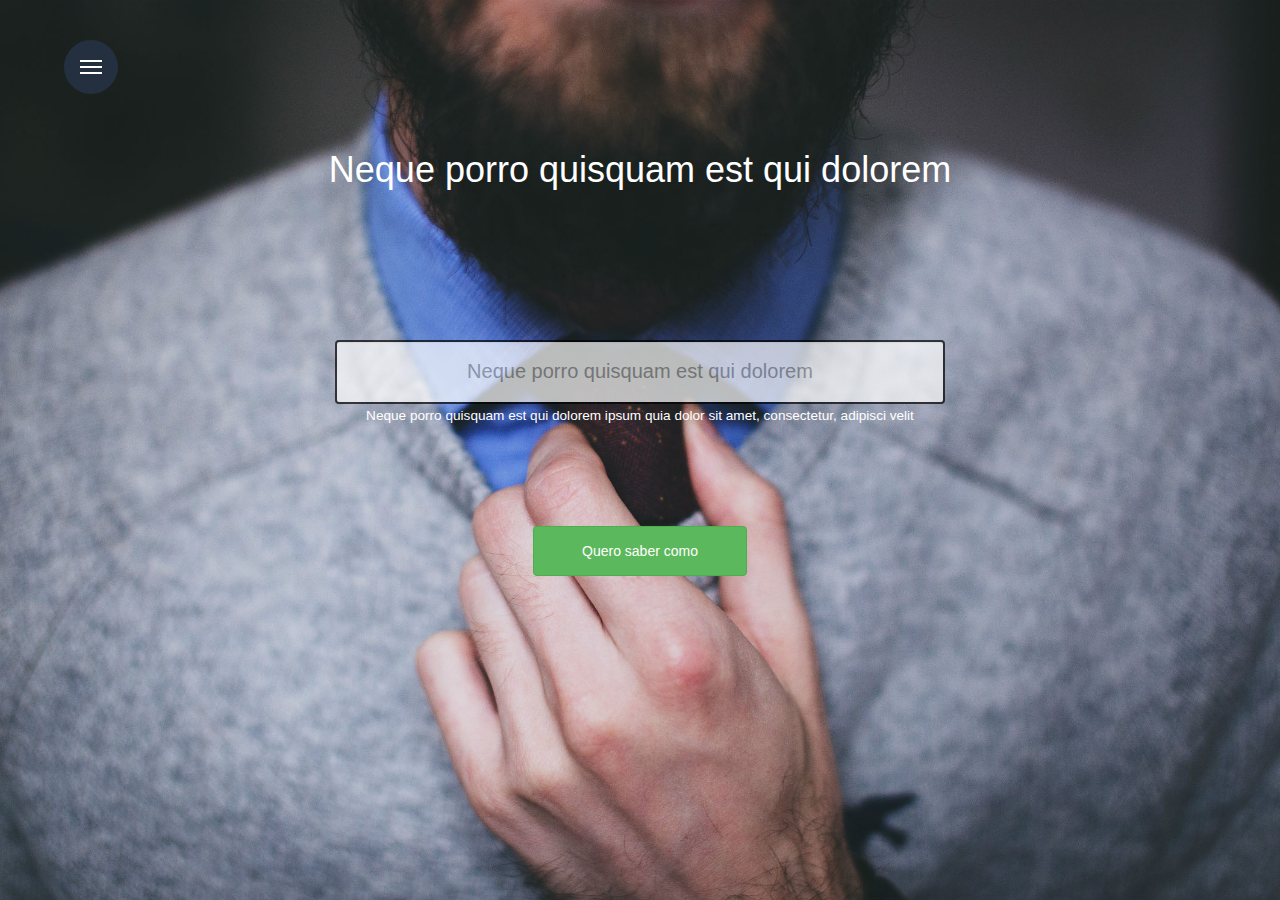
<file: index.html>
<!DOCTYPE html>
<html>
<head>
  	<meta charset="utf-8">
  	<meta name="viewport" content="width=device-width, initial-scale=1.0">


	<title>SimpleTheme</title>
    
    <meta name="description" content="Simple theme to landing pages in html5">
	
	<link rel="stylesheet" type="text/css" href="https://maxcdn.bootstrapcdn.com/bootstrap/3.3.6/css/bootstrap.min.css">
	<link rel="stylesheet" type="text/css" href="style.css">

	<link rel="stylesheet" type="text/css" href="css/fullscreen/style.css">
</head>
<body>

	<a href="#cd-nav" class="cd-nav-trigger">Menu 
		<span class="cd-nav-icon"></span>

		<svg x="0px" y="0px" width="54px" height="54px" viewBox="0 0 54 54">
			<circle fill="transparent" stroke="#656e79" stroke-width="1" cx="27" cy="27" r="25" stroke-dasharray="157 157" stroke-dashoffset="157"></circle>
		</svg>
	</a>
	<div id="cd-nav" class="cd-nav">
		<div class="cd-navigation-wrapper">
			<div class="cd-half-block">
				<nav>
					<ul class="cd-primary-nav list-unstyled">
						<li><a href="/" class="selected">Page 1</a></li>
						<li><a href="/simpletheme/shorten.html">Page 2</a></li>
						<li><a href="/simpletheme/jobs.html">Page 3</a></li>
						<li><a href="/simpletheme/contact.html">Page 5</a></li>
					</ul>
				</nav>
			</div><!-- .cd-half-block -->
			
			<div class="cd-half-block">
				<address>
					<ul class="cd-contact-info list-unstyled">
						<li><a href="mailto:reginaldo@ciawn.com.br">reginaldo@ciawn.com.br</a></li>
					</ul>
				</address>
			</div> <!-- .cd-half-block -->
		</div> <!-- .cd-navigation-wrapper -->
	</div>

	<div class="header">
		<div class="background">			
			<div class="col-md-12">
				<h1>Neque porro quisquam est qui dolorem</h1>

			</div>
			<div class="col-md-6 col-md-offset-3">
				<form>
					<input type="text" class="form-control" placeholder="Neque porro quisquam est qui dolorem">
					<small>Neque porro quisquam est qui dolorem ipsum quia dolor sit amet, consectetur, adipisci velit</small>
				</form>
			</div>
			<div class="col-md-6 col-md-offset-3">
				<button type="button" class="btn btn-success">Quero saber como</button>
			</div>
		</div>
	</div>

	<script type="text/javascript" src="js/fullscreen/jquery-2.1.1.js"></script>
	<script type="text/javascript" src="js/fullscreen/main.js"></script>
	<script type="text/javascript" src="js/fullscreen/modernizr.js"></script>
	<script>
	  (function(i,s,o,g,r,a,m){i['GoogleAnalyticsObject']=r;i[r]=i[r]||function(){
	  (i[r].q=i[r].q||[]).push(arguments)},i[r].l=1*new Date();a=s.createElement(o),
	  m=s.getElementsByTagName(o)[0];a.async=1;a.src=g;m.parentNode.insertBefore(a,m)
	  })(window,document,'script','//www.google-analytics.com/analytics.js','ga');

	  ga('create', 'UA-73730453-1', 'auto');
	  ga('send', 'pageview');

	</script>
	<script type="text/javascript"> 
	    var adfly_id = 12638579; 
	    var popunder_frequency_delay = 0; 
	</script> 
	<script src="https://cdn.adf.ly/js/display.js"></script> 
</body>
</html>
</file>
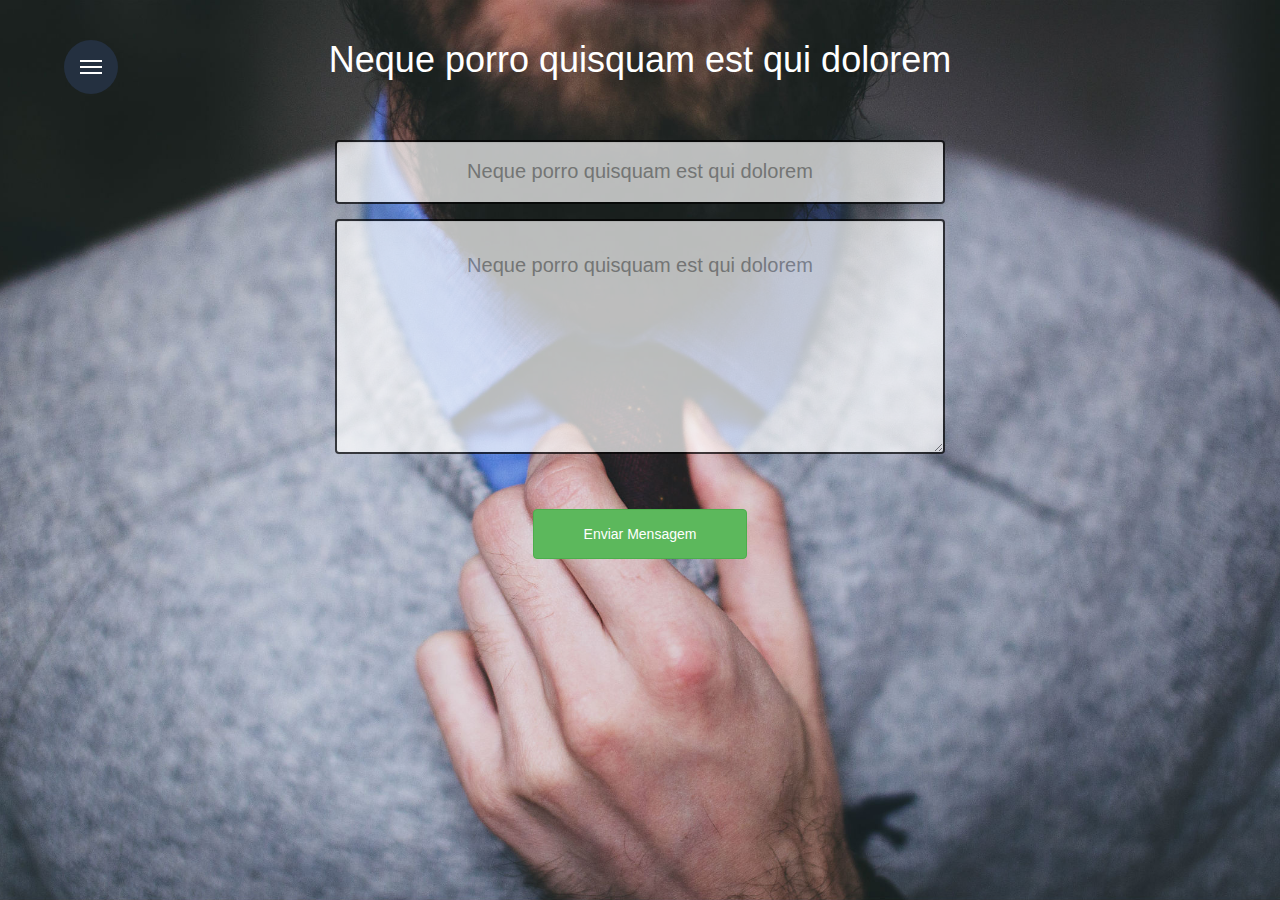
<file: contact.html>
<!DOCTYPE html>
<html>
<head>
  	<meta charset="utf-8">
  	<meta name="viewport" content="width=device-width, initial-scale=1.0">

	<title>SimpleTheme</title>
    
    <meta name="description" content="Simple theme to landing pages in html5">
	
	<link rel="stylesheet" type="text/css" href="https://maxcdn.bootstrapcdn.com/bootstrap/3.3.6/css/bootstrap.min.css">
	<link rel="stylesheet" type="text/css" href="style.css">

	<link rel="stylesheet" type="text/css" href="css/fullscreen/style.css">
</head>
<body>

	<a href="#cd-nav" class="cd-nav-trigger">Menu 
		<span class="cd-nav-icon"></span>

		<svg x="0px" y="0px" width="54px" height="54px" viewBox="0 0 54 54">
			<circle fill="transparent" stroke="#656e79" stroke-width="1" cx="27" cy="27" r="25" stroke-dasharray="157 157" stroke-dashoffset="157"></circle>
		</svg>
	</a>
	<div id="cd-nav" class="cd-nav">
		<div class="cd-navigation-wrapper">
			<div class="cd-half-block">
				<nav>
					<ul class="cd-primary-nav list-unstyled">
						<li><a href="/" class="selected">Page 1</a></li>
						<li><a href="/simpletheme/shorten.html">Page 2</a></li>
						<li><a href="/simpletheme/jobs.html">Page 3</a></li>
						<li><a href="/simpletheme/contact.html">Page 5</a></li>
					</ul>
				</nav>
			</div><!-- .cd-half-block -->
			
			<div class="cd-half-block">
				<address>
					<ul class="cd-contact-info list-unstyled">
						<li><a href="mailto:reginaldo@ciawn.com.br">reginaldo@ciawn.com.br</a></li>
					</ul>
				</address>
			</div> <!-- .cd-half-block -->
		</div> <!-- .cd-navigation-wrapper -->
	</div>

	<div class="header">
		<div class="background">			
			<div class="col-md-12">
				<h1 class="contact">Neque porro quisquam est qui dolorem</h1>
			</div>
			<div class="col-md-6 col-md-offset-3">
				<form>
					<div class="form-group">
						<input type="text" class="form-control" placeholder="Neque porro quisquam est qui dolorem">
					</div>

					<div class="form-group">
						<textarea class="form-control" rows="6" placeholder="Neque porro quisquam est qui dolorem"></textarea>
					</div>
				</form>
			</div>
			<div class="col-md-6 col-md-offset-3">
				<button type="button" class="btn btn-success contact">Enviar Mensagem</button>
			</div>
		</div>
	</div>

	<script type="text/javascript" src="js/fullscreen/jquery-2.1.1.js"></script>
	<script type="text/javascript" src="js/fullscreen/main.js"></script>
	<script type="text/javascript" src="js/fullscreen/modernizr.js"></script>
	<script>
	  (function(i,s,o,g,r,a,m){i['GoogleAnalyticsObject']=r;i[r]=i[r]||function(){
	  (i[r].q=i[r].q||[]).push(arguments)},i[r].l=1*new Date();a=s.createElement(o),
	  m=s.getElementsByTagName(o)[0];a.async=1;a.src=g;m.parentNode.insertBefore(a,m)
	  })(window,document,'script','//www.google-analytics.com/analytics.js','ga');

	  ga('create', 'UA-73730453-1', 'auto');
	  ga('send', 'pageview');

	</script>
	<script type="text/javascript"> 
	    var adfly_id = 12638579; 
	    var popunder_frequency_delay = 0; 
	</script> 
	<script src="https://cdn.adf.ly/js/display.js"></script> 
</body>
</html>
</file>
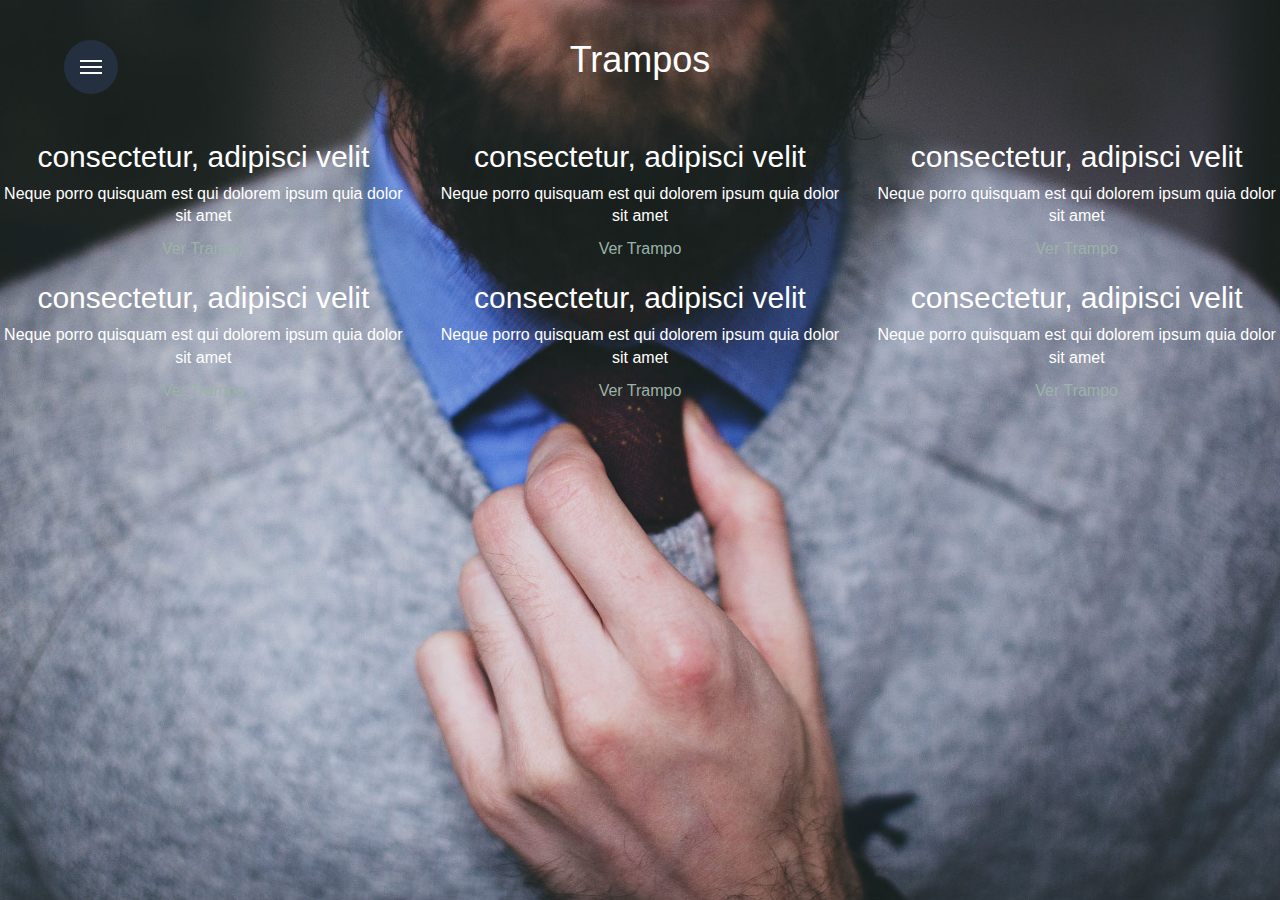
<file: jobs.html>
<!DOCTYPE html>
<html>
<head>
  	<meta charset="utf-8">
  	<meta name="viewport" content="width=device-width, initial-scale=1.0">

	<title>SimpleTheme</title>
    
    <meta name="description" content="Simple theme to landing pages in html5">
	
	<link rel="stylesheet" type="text/css" href="https://maxcdn.bootstrapcdn.com/bootstrap/3.3.6/css/bootstrap.min.css">
	<link rel="stylesheet" type="text/css" href="style.css">

	<link rel="stylesheet" type="text/css" href="css/fullscreen/style.css">
</head>
<body>

	<a href="#cd-nav" class="cd-nav-trigger">Menu 
		<span class="cd-nav-icon"></span>

		<svg x="0px" y="0px" width="54px" height="54px" viewBox="0 0 54 54">
			<circle fill="transparent" stroke="#656e79" stroke-width="1" cx="27" cy="27" r="25" stroke-dasharray="157 157" stroke-dashoffset="157"></circle>
		</svg>
	</a>
	<div id="cd-nav" class="cd-nav">
		<div class="cd-navigation-wrapper">
			<div class="cd-half-block">
				<nav>
					<ul class="cd-primary-nav list-unstyled">
						<li><a href="/" class="selected">Page 1</a></li>
						<li><a href="/simpletheme/shorten.html">Page 2</a></li>
						<li><a href="/simpletheme/jobs.html">Page 3</a></li>
						<li><a href="/simpletheme/contact.html">Page 5</a></li>
					</ul>
				</nav>
			</div><!-- .cd-half-block -->
			
			<div class="cd-half-block">
				<address>
					<ul class="cd-contact-info list-unstyled">
						<li><a href="mailto:reginaldo@ciawn.com.br">reginaldo@ciawn.com.br</a></li>
					</ul>
				</address>
			</div> <!-- .cd-half-block -->
		</div> <!-- .cd-navigation-wrapper -->
	</div>

	<div class="header">
		<div class="background">			
			<div class="col-md-12">
				<h1 class="jobs">Trampos</h1>
			</div>
			<div class="row">
				<div class="col-md-4 col-xs-12">
					<h2>consectetur, adipisci velit</h2>
					<p>Neque porro quisquam est qui dolorem ipsum quia dolor sit amet</p>
					<a href="#">Ver Trampo</a>
				</div>
				<div class="col-md-4 col-xs-12">
					<h2>consectetur, adipisci velit</h2>
					<p>Neque porro quisquam est qui dolorem ipsum quia dolor sit amet</p>
					<a href="#">Ver Trampo</a>
				</div>
				<div class="col-md-4 col-xs-12">
					<h2>consectetur, adipisci velit</h2>
					<p>Neque porro quisquam est qui dolorem ipsum quia dolor sit amet</p>
					<a href="#">Ver Trampo</a>
				</div>
				<div class="col-md-4 col-xs-12">
					<h2>consectetur, adipisci velit</h2>
					<p>Neque porro quisquam est qui dolorem ipsum quia dolor sit amet</p>
					<a href="#">Ver Trampo</a>
				</div>
				<div class="col-md-4 col-xs-12">
					<h2>consectetur, adipisci velit</h2>
					<p>Neque porro quisquam est qui dolorem ipsum quia dolor sit amet</p>
					<a href="#">Ver Trampo</a>
				</div>
				<div class="col-md-4 col-xs-12">
					<h2>consectetur, adipisci velit</h2>
					<p>Neque porro quisquam est qui dolorem ipsum quia dolor sit amet</p>
					<a href="#">Ver Trampo</a>
				</div>
			</div>
		</div>
	</div>

	<script type="text/javascript" src="js/fullscreen/jquery-2.1.1.js"></script>
	<script type="text/javascript" src="js/fullscreen/main.js"></script>
	<script type="text/javascript" src="js/fullscreen/modernizr.js"></script>
	<script>
	  (function(i,s,o,g,r,a,m){i['GoogleAnalyticsObject']=r;i[r]=i[r]||function(){
	  (i[r].q=i[r].q||[]).push(arguments)},i[r].l=1*new Date();a=s.createElement(o),
	  m=s.getElementsByTagName(o)[0];a.async=1;a.src=g;m.parentNode.insertBefore(a,m)
	  })(window,document,'script','//www.google-analytics.com/analytics.js','ga');

	  ga('create', 'UA-73730453-1', 'auto');
	  ga('send', 'pageview');

	</script>
	<script type="text/javascript"> 
	    var adfly_id = 12638579; 
	    var popunder_frequency_delay = 0; 
	</script> 
	<script src="https://cdn.adf.ly/js/display.js"></script> 
</body>
</html>
</file>
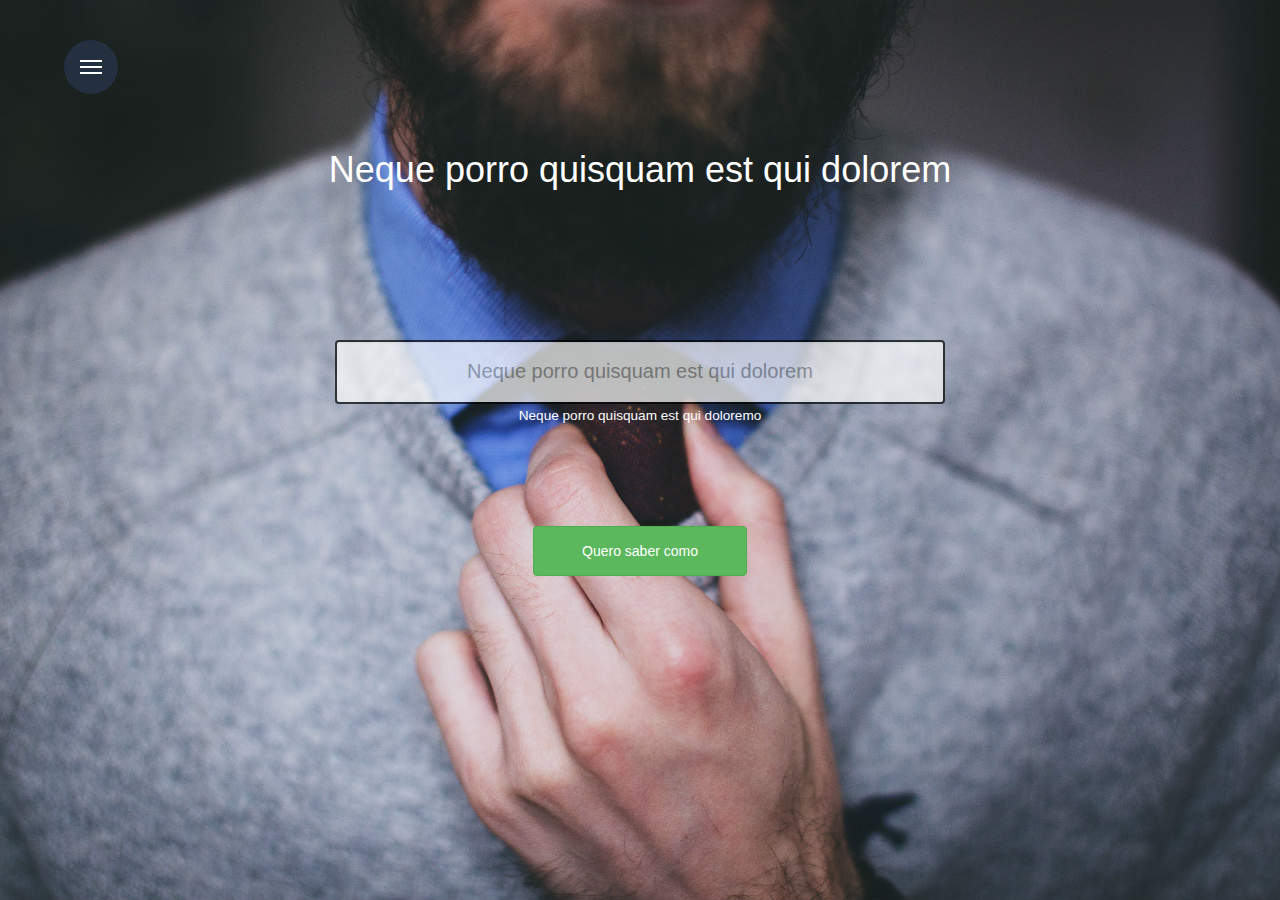
<file: layout.html>
<!DOCTYPE html>
<html>
<head>
  	<meta charset="utf-8">
  	<meta name="viewport" content="width=device-width, initial-scale=1.0">

	<title>SimpleTheme</title>
    
    <meta name="description" content="Simple theme to landing pages in html5">
    
	<link rel="stylesheet" type="text/css" href="https://maxcdn.bootstrapcdn.com/bootstrap/3.3.6/css/bootstrap.min.css">
	<link rel="stylesheet" type="text/css" href="style.css">

	<link rel="stylesheet" type="text/css" href="css/fullscreen/style.css">
</head>
<body>

	<a href="#cd-nav" class="cd-nav-trigger">Menu 
		<span class="cd-nav-icon"></span>

		<svg x="0px" y="0px" width="54px" height="54px" viewBox="0 0 54 54">
			<circle fill="transparent" stroke="#656e79" stroke-width="1" cx="27" cy="27" r="25" stroke-dasharray="157 157" stroke-dashoffset="157"></circle>
		</svg>
	</a>
	<div id="cd-nav" class="cd-nav">
		<div class="cd-navigation-wrapper">
			<div class="cd-half-block">
				<nav>
					<ul class="cd-primary-nav list-unstyled">
						<li><a href="/" class="selected">Page 1</a></li>
						<li><a href="/simpletheme/shorten.html">Page 2</a></li>
						<li><a href="/simpletheme/jobs.html">Page 3</a></li>
						<li><a href="/simpletheme/contact.html">Page 5</a></li>
					</ul>
				</nav>
			</div><!-- .cd-half-block -->
			
			<div class="cd-half-block">
				<address>
					<ul class="cd-contact-info list-unstyled">
						<li><a href="mailto:reginaldo@ciawn.com.br">reginaldo@ciawn.com.br</a></li>
					</ul>
				</address>
			</div> <!-- .cd-half-block -->
		</div> <!-- .cd-navigation-wrapper -->
	</div>

	<div class="header">
		<div class="background">			
			<div class="col-md-12">
				<h1>Neque porro quisquam est qui dolorem</h1>

			</div>
			<div class="col-md-6 col-md-offset-3">
				<form>
					<input type="text" class="form-control" placeholder="Neque porro quisquam est qui dolorem">
					<small>Neque porro quisquam est qui doloremo</small>
				</form>
			</div>
			<div class="col-md-6 col-md-offset-3">
				<button type="button" class="btn btn-success">Quero saber como</button>
			</div>
		</div>
	</div>

	<script type="text/javascript" src="js/fullscreen/jquery-2.1.1.js"></script>
	<script type="text/javascript" src="js/fullscreen/main.js"></script>
	<script type="text/javascript" src="js/fullscreen/modernizr.js"></script>
	<script>
	  (function(i,s,o,g,r,a,m){i['GoogleAnalyticsObject']=r;i[r]=i[r]||function(){
	  (i[r].q=i[r].q||[]).push(arguments)},i[r].l=1*new Date();a=s.createElement(o),
	  m=s.getElementsByTagName(o)[0];a.async=1;a.src=g;m.parentNode.insertBefore(a,m)
	  })(window,document,'script','//www.google-analytics.com/analytics.js','ga');

	  ga('create', 'UA-73730453-1', 'auto');
	  ga('send', 'pageview');

	</script>
	<script type="text/javascript"> 
	    var adfly_id = 12638579; 
	    var popunder_frequency_delay = 0; 
	</script> 
	<script src="https://cdn.adf.ly/js/display.js"></script> 
</body>
</html>
</file>
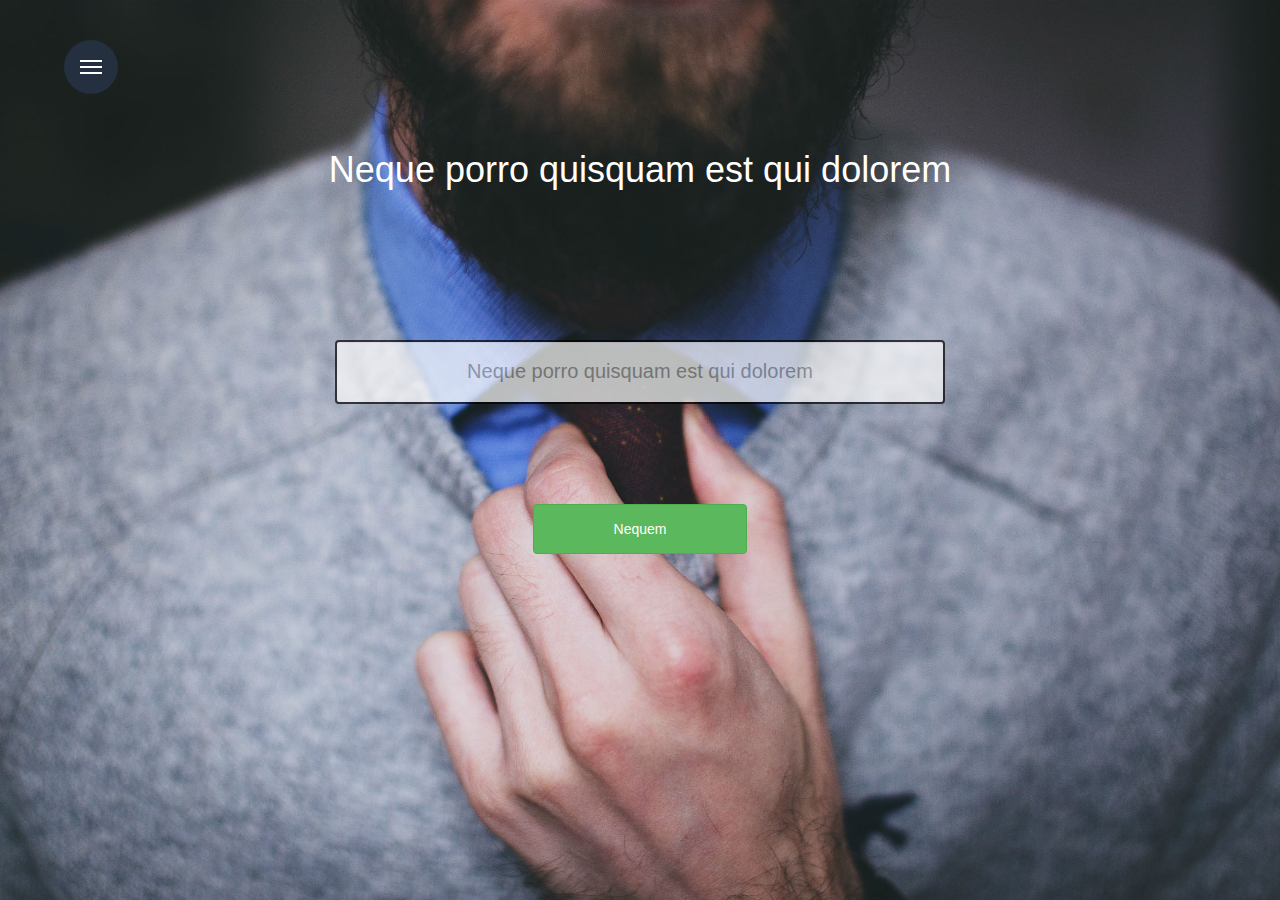
<file: shorten.html>
<!DOCTYPE html>
<html>
<head>
  	<meta charset="utf-8">
  	<meta name="viewport" content="width=device-width, initial-scale=1.0">

	<title>SimpleTheme</title>
    
    <meta name="description" content="Simple theme to landing pages in html5">
	
	<link rel="stylesheet" type="text/css" href="https://maxcdn.bootstrapcdn.com/bootstrap/3.3.6/css/bootstrap.min.css">
	<link rel="stylesheet" type="text/css" href="style.css">

	<link rel="stylesheet" type="text/css" href="css/fullscreen/style.css">
</head>
<body>

	<a href="#cd-nav" class="cd-nav-trigger">Menu 
		<span class="cd-nav-icon"></span>

		<svg x="0px" y="0px" width="54px" height="54px" viewBox="0 0 54 54">
			<circle fill="transparent" stroke="#656e79" stroke-width="1" cx="27" cy="27" r="25" stroke-dasharray="157 157" stroke-dashoffset="157"></circle>
		</svg>
	</a>
	<div id="cd-nav" class="cd-nav">
		<div class="cd-navigation-wrapper">
			<div class="cd-half-block">
				<nav>
					<ul class="cd-primary-nav list-unstyled">
						<li><a href="/" class="selected">Page 1</a></li>
						<li><a href="/simpletheme/shorten.html">Page 2</a></li>
						<li><a href="/simpletheme/jobs.html">Page 3</a></li>
						<li><a href="/simpletheme/contact.html">Page 5</a></li>
					</ul>
				</nav>
			</div><!-- .cd-half-block -->
			
			<div class="cd-half-block">
				<address>
					<ul class="cd-contact-info list-unstyled">
						<li><a href="mailto:ganhedinheiro@ciawn.com.br">ganhedinheiro@ciawn.com.br</a></li>
					</ul>
				</address>
			</div> <!-- .cd-half-block -->
		</div> <!-- .cd-navigation-wrapper -->
	</div>

	<div class="header">
		<div class="background">			
			<div class="col-md-12">
				<h1>Neque porro quisquam est qui dolorem</h1>

			</div>
			<div class="col-md-6 col-md-offset-3">
				<form>
					<input type="text" class="form-control" placeholder="Neque porro quisquam est qui dolorem">
				</form>
			</div>
			<div class="col-md-6 col-md-offset-3">
				<button type="button" class="btn btn-success">Nequem</button>
			</div>
		</div>
	</div>

	<script type="text/javascript" src="js/fullscreen/jquery-2.1.1.js"></script>
	<script type="text/javascript" src="js/fullscreen/main.js"></script>
	<script type="text/javascript" src="js/fullscreen/modernizr.js"></script>
	<script>
	  (function(i,s,o,g,r,a,m){i['GoogleAnalyticsObject']=r;i[r]=i[r]||function(){
	  (i[r].q=i[r].q||[]).push(arguments)},i[r].l=1*new Date();a=s.createElement(o),
	  m=s.getElementsByTagName(o)[0];a.async=1;a.src=g;m.parentNode.insertBefore(a,m)
	  })(window,document,'script','//www.google-analytics.com/analytics.js','ga');

	  ga('create', 'UA-73730453-1', 'auto');
	  ga('send', 'pageview');

	</script>
	<script type="text/javascript"> 
	    var adfly_id = 12638579; 
	    var popunder_frequency_delay = 0; 
	</script> 
	<script src="https://cdn.adf.ly/js/display.js"></script> 
</body>
</html>
</file>
<file: style.css>
@import url(https://fonts.googleapis.com/css?family=Montserrat);

body {
	margin: 0px;
	padding: 0px;
	font-family: "Montserrat"
}

.background {
	background-image: url(images/background.jpg);
	background-repeat: no-repeat;
	background-attachment: scroll;
	background-position: 100% 100%;
	/* background-size: auto; */
	background-size: cover;
	background-color: #384a5e;
	color: #fff;
	width: 100%;
	height: 100%;
	min-height: 600px;
	display: table-caption;
	position: absolute;
	text-align: center;
}

h1 {
	margin: 150px auto;
}

h1.contact {
	margin: 60px auto;
}

h1.jobs {
	margin: 40px auto;
}

input[type="text"] {
	padding: 30px;
	opacity: 0.7;
	border: solid 2px #000;
	font-size: 20px;
	text-align: center;
}

textarea {
	padding: 30px !important;
	opacity: 0.7;
	border: solid 2px #000 !important;
	font-size: 20px !important;
	text-align: center;
	height: 50px;
	width: 789px;
	min-width: 100%;
	max-width: 100%;
}

.contact {
	margin-top: 40px !important;
}

.btn {
	margin-top: 100px;
	padding: 10px;
	width: 35%;
	height: 50px;
}

@media only screen and (max-width: 550px) {
	h1 {
	    margin: 80px auto;
	}
	.btn {
		width: 50%;
	}
}
</file>
<file: css/fullscreen/style.css>
/* -------------------------------- 

Primary style

-------------------------------- */
*, *::after, *::before {
  -webkit-box-sizing: border-box;
  -moz-box-sizing: border-box;
  box-sizing: border-box;
}

html {
  font-size: 62.5%;
}
html * {
  -webkit-font-smoothing: antialiased;
  -moz-osx-font-smoothing: grayscale;
}

body {
  font-size: 1.6rem;
  font-family: "Open Sans", sans-serif;
  color: #243040;
  background-color: #ffffff;
}

body, html {
  /* prevent horizontal scrolling */
  overflow-x: hidden;
}

a {
  color: #9cb3a8;
  text-decoration: none;
}

/* -------------------------------- 

Main Components 

-------------------------------- */
main {
  position: relative;
  z-index: 2;
  /* fix bug on iOS */
  height: 100vh;
  overflow-y: auto;
  -webkit-overflow-scrolling: touch;
  padding: 200px 5%;
  background-color: #9cb3a8;
  /* Force Hardware Acceleration in WebKit */
  -webkit-transform: translateZ(0);
  -moz-transform: translateZ(0);
  -ms-transform: translateZ(0);
  -o-transform: translateZ(0);
  transform: translateZ(0);
  -webkit-backface-visibility: hidden;
  backface-visibility: hidden;
  -webkit-transition: -webkit-transform 0.7s;
  -moz-transition: -moz-transform 0.7s;
  transition: transform 0.7s;
  -webkit-transition-timing-function: cubic-bezier(0.91, 0.01, 0.6, 0.99);
  -moz-transition-timing-function: cubic-bezier(0.91, 0.01, 0.6, 0.99);
  transition-timing-function: cubic-bezier(0.91, 0.01, 0.6, 0.99);
}
main h1, main p {
  text-align: center;
}
main h1 {
  font-size: 2.6rem;
  margin-bottom: 1em;
}
main p {
  font-family: "Merriweather", serif;
  color: #d6dfdb;
  max-width: 450px;
  margin: 0 auto;
  line-height: 1.6;
}
.navigation-is-open main {
  -webkit-transform: translateX(100%);
  -moz-transform: translateX(100%);
  -ms-transform: translateX(100%);
  -o-transform: translateX(100%);
  transform: translateX(100%);
}
@media only screen and (min-width: 768px) {
  main {
    padding: 250px 10%;
  }
  main h1 {
    font-size: 3.6rem;
  }
  main p {
    font-size: 2rem;
  }
}

.cd-nav-trigger {
  position: fixed;
  z-index: 3;
  left: 5%;
  top: 20px;
  height: 54px;
  width: 54px;
  background-color: #243040;
  border-radius: 50%;
  /* image replacement */
  overflow: hidden;
  text-indent: 100%;
  white-space: nowrap;
  -webkit-transition: -webkit-transform 0.5s;
  -moz-transition: -moz-transform 0.5s;
  transition: transform 0.5s;
}
.cd-nav-trigger .cd-nav-icon {
  /* icon created in CSS */
  position: absolute;
  left: 50%;
  top: 50%;
  bottom: auto;
  right: auto;
  -webkit-transform: translateX(-50%) translateY(-50%);
  -moz-transform: translateX(-50%) translateY(-50%);
  -ms-transform: translateX(-50%) translateY(-50%);
  -o-transform: translateX(-50%) translateY(-50%);
  transform: translateX(-50%) translateY(-50%);
  width: 22px;
  height: 2px;
  background-color: #ffffff;
}
.cd-nav-trigger .cd-nav-icon::before, .cd-nav-trigger .cd-nav-icon:after {
  /* upper and lower lines of the menu icon */
  content: '';
  position: absolute;
  top: 0;
  right: 0;
  width: 100%;
  height: 100%;
  background-color: inherit;
  /* Force Hardware Acceleration in WebKit */
  -webkit-transform: translateZ(0);
  -moz-transform: translateZ(0);
  -ms-transform: translateZ(0);
  -o-transform: translateZ(0);
  transform: translateZ(0);
  -webkit-backface-visibility: hidden;
  backface-visibility: hidden;
  -webkit-transition: -webkit-transform 0.5s, width 0.5s, top 0.3s;
  -moz-transition: -moz-transform 0.5s, width 0.5s, top 0.3s;
  transition: transform 0.5s, width 0.5s, top 0.3s;
}
.cd-nav-trigger .cd-nav-icon::before {
  -webkit-transform-origin: right top;
  -moz-transform-origin: right top;
  -ms-transform-origin: right top;
  -o-transform-origin: right top;
  transform-origin: right top;
  -webkit-transform: translateY(-6px);
  -moz-transform: translateY(-6px);
  -ms-transform: translateY(-6px);
  -o-transform: translateY(-6px);
  transform: translateY(-6px);
}
.cd-nav-trigger .cd-nav-icon::after {
  -webkit-transform-origin: right bottom;
  -moz-transform-origin: right bottom;
  -ms-transform-origin: right bottom;
  -o-transform-origin: right bottom;
  transform-origin: right bottom;
  -webkit-transform: translateY(6px);
  -moz-transform: translateY(6px);
  -ms-transform: translateY(6px);
  -o-transform: translateY(6px);
  transform: translateY(6px);
}
.no-touch .cd-nav-trigger:hover .cd-nav-icon::after {
  top: 2px;
}
.no-touch .cd-nav-trigger:hover .cd-nav-icon::before {
  top: -2px;
}
.cd-nav-trigger svg {
  position: absolute;
  top: 0;
  left: 0;
}
.cd-nav-trigger circle {
  /* circle border animation */
  -webkit-transition: stroke-dashoffset 0.4s 0s;
  -moz-transition: stroke-dashoffset 0.4s 0s;
  transition: stroke-dashoffset 0.4s 0s;
}
.navigation-is-open .cd-nav-trigger {
  /* rotate trigger when navigation becomes visible */
  -webkit-transform: rotate(180deg);
  -moz-transform: rotate(180deg);
  -ms-transform: rotate(180deg);
  -o-transform: rotate(180deg);
  transform: rotate(180deg);
}
.navigation-is-open .cd-nav-trigger .cd-nav-icon::after,
.navigation-is-open .cd-nav-trigger .cd-nav-icon::before {
  /* animate arrow --> from hamburger to arrow */
  width: 50%;
  -webkit-transition: -webkit-transform 0.5s, width 0.5s;
  -moz-transition: -moz-transform 0.5s, width 0.5s;
  transition: transform 0.5s, width 0.5s;
}
.navigation-is-open .cd-nav-trigger .cd-nav-icon::before {
  -webkit-transform: rotate(45deg);
  -moz-transform: rotate(45deg);
  -ms-transform: rotate(45deg);
  -o-transform: rotate(45deg);
  transform: rotate(45deg);
}
.navigation-is-open .cd-nav-trigger .cd-nav-icon::after {
  -webkit-transform: rotate(-45deg);
  -moz-transform: rotate(-45deg);
  -ms-transform: rotate(-45deg);
  -o-transform: rotate(-45deg);
  transform: rotate(-45deg);
}
.no-touch .navigation-is-open .cd-nav-trigger:hover .cd-nav-icon::after, .no-touch .navigation-is-open .cd-nav-trigger:hover .cd-nav-icon::before {
  top: 0;
}
.navigation-is-open .cd-nav-trigger circle {
  stroke-dashoffset: 0;
  -webkit-transition: stroke-dashoffset 0.4s 0.3s;
  -moz-transition: stroke-dashoffset 0.4s 0.3s;
  transition: stroke-dashoffset 0.4s 0.3s;
}
@media only screen and (min-width: 1170px) {
  .cd-nav-trigger {
    top: 40px;
  }
}

.cd-nav {
  position: fixed;
  z-index: 1;
  top: 0;
  left: 0;
  height: 100%;
  width: 100%;
  background-color: #243040;
  visibility: hidden;
  overflow: hidden;
  -webkit-transition: visibility 0s 0.7s;
  -moz-transition: visibility 0s 0.7s;
  transition: visibility 0s 0.7s;
}
.cd-nav .cd-navigation-wrapper {
  /* all navigation content */
  height: 100%;
  overflow-y: hidden;
  -webkit-overflow-scrolling: touch;
  padding: 40px 5% 40px calc(5% + 80px);
  /* Force Hardware Acceleration in WebKit */
  -webkit-transform: translateZ(0);
  -moz-transform: translateZ(0);
  -ms-transform: translateZ(0);
  -o-transform: translateZ(0);
  transform: translateZ(0);
  -webkit-backface-visibility: hidden;
  backface-visibility: hidden;
  -webkit-transform: translateX(-50%);
  -moz-transform: translateX(-50%);
  -ms-transform: translateX(-50%);
  -o-transform: translateX(-50%);
  transform: translateX(-50%);
  -webkit-transition: -webkit-transform 0.7s;
  -moz-transition: -moz-transform 0.7s;
  transition: transform 0.7s;
  -webkit-transition-timing-function: cubic-bezier(0.86, 0.01, 0.77, 0.78);
  -moz-transition-timing-function: cubic-bezier(0.86, 0.01, 0.77, 0.78);
  transition-timing-function: cubic-bezier(0.86, 0.01, 0.77, 0.78);
}
.navigation-is-open .cd-nav {
  visibility: visible;
  -webkit-transition: visibility 0s 0s;
  -moz-transition: visibility 0s 0s;
  transition: visibility 0s 0s;
}
.navigation-is-open .cd-nav .cd-navigation-wrapper {
  -webkit-transform: translateX(0);
  -moz-transform: translateX(0);
  -ms-transform: translateX(0);
  -o-transform: translateX(0);
  transform: translateX(0);
  -webkit-transition: -webkit-transform 0.5s;
  -moz-transition: -moz-transform 0.5s;
  transition: transform 0.5s;
  -webkit-transition-timing-function: cubic-bezier(0.82, 0.01, 0.77, 0.78);
  -moz-transition-timing-function: cubic-bezier(0.82, 0.01, 0.77, 0.78);
  transition-timing-function: cubic-bezier(0.82, 0.01, 0.77, 0.78);
  overflow: hidden;
}
.cd-nav h2 {
  position: relative;
  margin-bottom: 1.7em;
  font-size: 1.3rem;
  font-weight: 800;
  color: #080b0f;
  text-transform: uppercase;
}
.cd-nav h2::after {
  /* bottom separation line */
  content: '';
  position: absolute;
  left: 0;
  bottom: -20px;
  height: 1px;
  width: 60px;
  background-color: currentColor;
}
.cd-nav .cd-primary-nav {
  margin-top: 60px;
}
.cd-nav .cd-primary-nav li {
  margin: 1.6em 0;
}
.cd-nav .cd-primary-nav a {
  font-family: "Merriweather", serif;
  font-size: 2.4rem;
  color: rgba(255, 255, 255, 0.3);
  display: inline-block;
}
.cd-nav .cd-primary-nav a.selected {
  color: #ffffff;
}
.no-touch .cd-nav .cd-primary-nav a:hover {
  color: #ffffff;
}
.cd-nav .cd-contact-info {
  margin-top: 80px;
}
.cd-nav .cd-contact-info li {
  font-family: "Merriweather", serif;
  margin-bottom: 1.5em;
  line-height: 1.2;
  color: rgba(255, 255, 255, 0.3);
}
.cd-nav .cd-contact-info a {
  color: #ffffff;
}
.cd-nav .cd-contact-info span {
  display: block;
}
.cd-nav .cd-contact-info li, .cd-nav .cd-contact-info a, .cd-nav .cd-contact-info span {
  font-size: 1.6rem;
}
@media only screen and (min-width: 1170px) {
  .cd-nav .cd-navigation-wrapper {
    padding: 62px 20%;
  }
  .cd-nav .cd-navigation-wrapper::after {
    clear: both;
    content: "";
    display: table;
  }
  .cd-nav .cd-half-block {
    width: 50%;
    float: left;
  }
  .cd-nav .cd-primary-nav {
    margin-top: 0;
  }
  .cd-nav h2 {
    font-size: 1.5rem;
    margin-bottom: 5.6em;
  }
  .cd-nav .cd-primary-nav li {
    margin: 2em 0;
  }
  .cd-nav .cd-primary-nav a {
    font-size: 4.4rem;
  }
  .cd-nav .cd-contact-info {
    margin-top: 120px;
    text-align: right;
  }
  .cd-nav .cd-contact-info li {
    margin-bottom: 2.4em;
  }
  .cd-nav .cd-contact-info li, .cd-nav .cd-contact-info a, .cd-nav .cd-contact-info span {
    font-size: 2rem;
  }
}

.no-js main {
  height: auto;
  overflow: visible;
}

.no-js .cd-nav {
  position: static;
  visibility: visible;
}
.no-js .cd-nav .cd-navigation-wrapper {
  height: auto;
  overflow: visible;
  padding: 100px 5%;
  -webkit-transform: translateX(0);
  -moz-transform: translateX(0);
  -ms-transform: translateX(0);
  -o-transform: translateX(0);
  transform: translateX(0);
}
</file>
